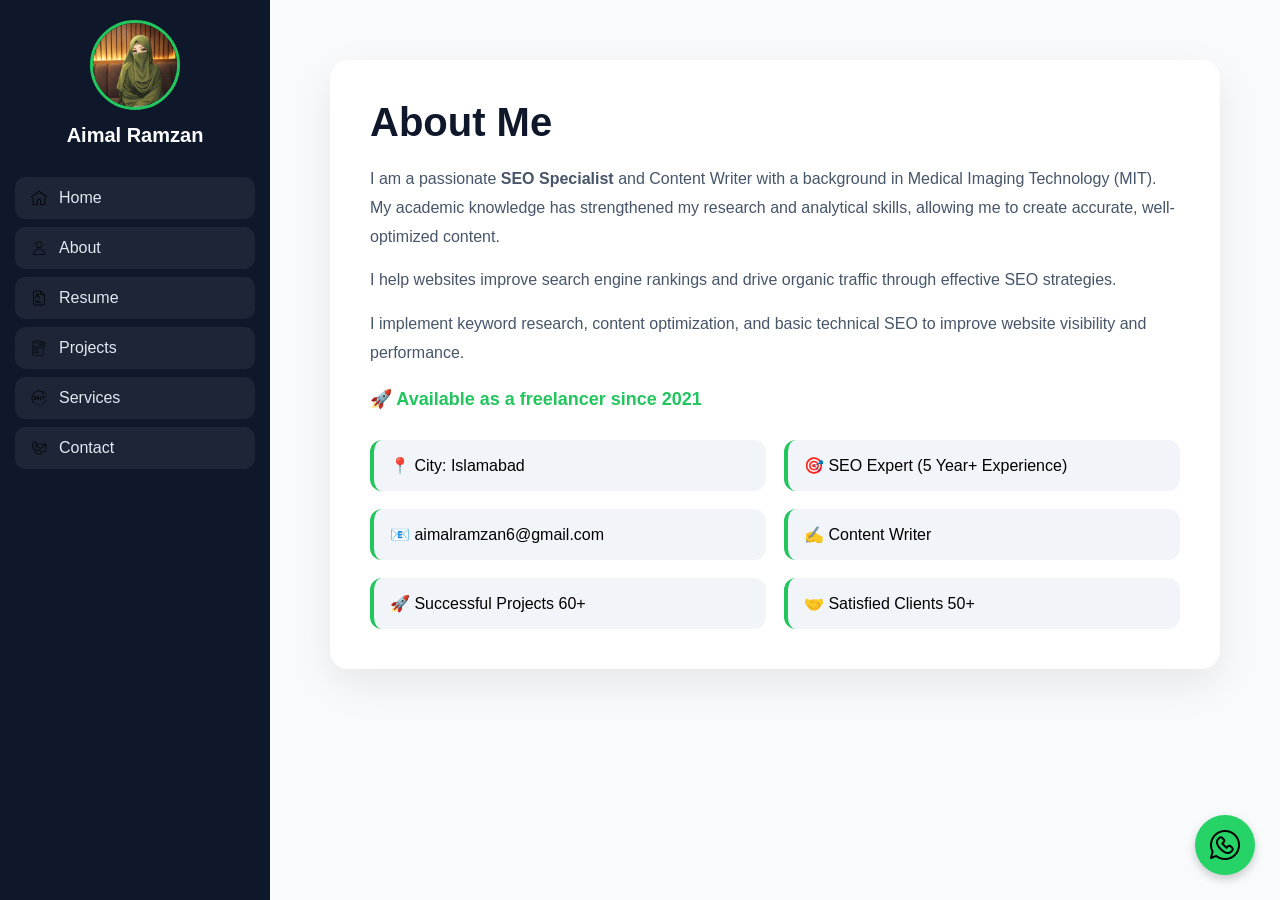
<file: about.html>
<!DOCTYPE html>
<html lang="en">
<head>
    <meta charset="UTF-8">
    <meta name="viewport" content="width=device-width, initial-scale=1.0, user-scalable=yes">
    <title>Aimal Ramzan | About</title>
    <link rel="icon" type="image/png" href="images/favicon.png">
    <link rel="stylesheet" href="css/style.css?v=10">
</head>
<body>

<div class="container">
    <aside class="sidebar">
        <div class="profile">
            <img src="images/Profilee.png" alt="Aimal Ramzan profile picture">
            <h2>Aimal Ramzan</h2>
        </div>
        <nav class="menu">
            <a href="index.html"><img src="images/home.png" alt=""> Home</a>
            <a href="about.html"><img src="images/about.png" alt=""> About</a>
            <a href="resume.html"><img src="images/resume.png" alt=""> Resume</a>
            <a href="projects.html"><img src="images/projects.png" alt=""> Projects</a>
            <a href="services.html"><img src="images/services.png" alt=""> Services</a>
            <a href="contact.html"><img src="images/contact.png" alt=""> Contact</a>
        </nav>
    </aside>

    <section class="about-page">
        <div class="about-box">
            <h1>About Me</h1>
            <p>I am a passionate <b>SEO Specialist</b> and Content Writer with a background in Medical Imaging Technology (MIT). My academic knowledge has strengthened my research and analytical skills, allowing me to create accurate, well-optimized content.</p>
            <p>I help websites improve search engine rankings and drive organic traffic through effective SEO strategies.</p>
            <p>I implement keyword research, content optimization, and basic technical SEO to improve website visibility and performance.</p>
            <p style="color:#22c55e; font-weight:600; font-size:18px;">🚀 Available as a freelancer since 2021</p>
            <div class="info-grid">
                <div class="info-card">📍 City: Islamabad</div>
                <div class="info-card">🎯 SEO Expert (5 Year+ Experience)</div>
                <div class="info-card">📧 aimalramzan6@gmail.com</div>
                <div class="info-card">✍ Content Writer</div>
                <div class="info-card">🚀 Successful Projects 60+</div>
                <div class="info-card">🤝 Satisfied Clients 50+</div>
            </div>
        </div>
    </section>
</div>

<a href="https://wa.me/923157461790" class="whatsapp-float" target="_blank" rel="noopener noreferrer">
    <img src="images/whatsap.png" alt="WhatsApp">
</a>

</body>
</html>
</file>
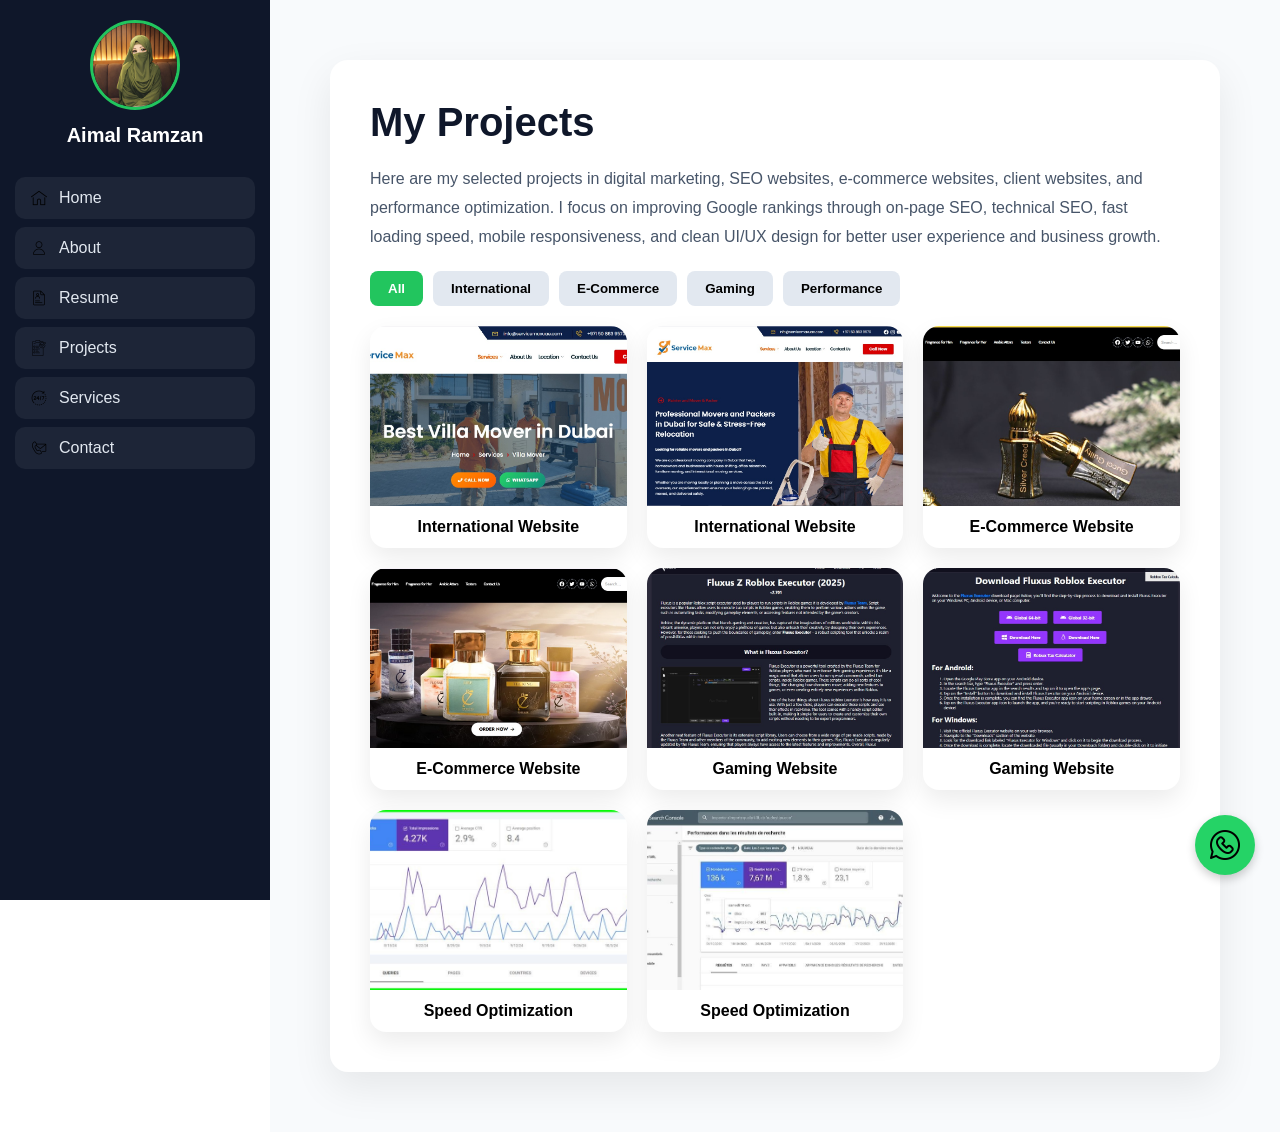
<file: projects.html>
<!DOCTYPE html>
<html lang="en">
<head>
    <meta charset="UTF-8">
    <meta name="viewport" content="width=device-width, initial-scale=1.0, user-scalable=yes">
    <title>Aimal Ramzan | Projects</title>
    <link rel="icon" type="image/png" href="images/favicon.png">
    <link rel="stylesheet" href="css/style.css?v=10">
</head>
<body>

<div class="container">
    <aside class="sidebar">
        <div class="profile">
            <img src="images/Profilee.png" alt="Aimal Ramzan profile picture">
            <h2>Aimal Ramzan</h2>
        </div>
        <nav class="menu">
            <a href="index.html"><img src="images/home.png" alt=""> Home</a>
            <a href="about.html"><img src="images/about.png" alt=""> About</a>
            <a href="resume.html"><img src="images/resume.png" alt=""> Resume</a>
            <a href="projects.html"><img src="images/projects.png" alt=""> Projects</a>
            <a href="services.html"><img src="images/services.png" alt=""> Services</a>
            <a href="contact.html"><img src="images/contact.png" alt=""> Contact</a>
        </nav>
    </aside>

    <section class="about-page">
        <div class="about-box">
            <div class="header-box">
                <h1>My Projects</h1>
                <p>Here are my selected projects in digital marketing, SEO websites, e-commerce websites, client websites, and performance optimization. I focus on improving Google rankings through on-page SEO, technical SEO, fast loading speed, mobile responsiveness, and clean UI/UX design for better user experience and business growth.</p>
            </div>
            <div class="tabs">
                <button class="tab-btn active" data-cat="all">All</button>
                <button class="tab-btn" data-cat="international">International</button>
                <button class="tab-btn" data-cat="ecom">E-Commerce</button>
                <button class="tab-btn" data-cat="gaming">Gaming</button>
                <button class="tab-btn" data-cat="performance">Performance</button>
            </div>
            <div class="projects" id="projectsContainer">
                <div class="card international" data-img="images/interclient.png"><img src="images/interclient.png" alt="International Website"><h3>International Website</h3></div>
                <div class="card international" data-img="images/interclint2.png"><img src="images/interclint2.png" alt="International Website"><h3>International Website</h3></div>
                <div class="card ecom" data-img="images/Ecom1.png"><img src="images/Ecom1.png" alt="E-Commerce"><h3>E-Commerce Website</h3></div>
                <div class="card ecom" data-img="images/Ecom2.png"><img src="images/Ecom2.png" alt="E-Commerce"><h3>E-Commerce Website</h3></div>
                <div class="card gaming" data-img="images/gaming1.png"><img src="images/gaming1.png" alt="Gaming"><h3>Gaming Website</h3></div>
                <div class="card gaming" data-img="images/gaming2.png"><img src="images/gaming2.png" alt="Gaming"><h3>Gaming Website</h3></div>
                <div class="card performance" data-img="images/performance1.png"><img src="images/performance1.png" alt="Performance"><h3>Speed Optimization</h3></div>
                <div class="card performance" data-img="images/performance2.png"><img src="images/performance2.png" alt="Performance"><h3>Speed Optimization</h3></div>
            </div>
        </div>
    </section>
</div>

<div class="lightbox" id="lightbox" onclick="closeImage()">
    <span class="close">&times;</span>
    <img id="lightbox-img" alt="Enlarged view">
</div>

<a href="https://wa.me/923157461790" class="whatsapp-float" target="_blank" rel="noopener noreferrer">
    <img src="images/whatsap.png" alt="WhatsApp">
</a>

<script>
    const container = document.getElementById('projectsContainer');
    const btns = document.querySelectorAll('.tab-btn');
    const cards = container.querySelectorAll('.card');

    function filterProjects(category) {
        cards.forEach(card => {
            if(category === 'all') card.style.display = 'block';
            else card.style.display = card.classList.contains(category) ? 'block' : 'none';
        });
    }

    btns.forEach(btn => {
        btn.addEventListener('click', () => {
            btns.forEach(b => b.classList.remove('active'));
            btn.classList.add('active');
            filterProjects(btn.getAttribute('data-cat'));
        });
    });
    filterProjects('all');

    const lightbox = document.getElementById('lightbox');
    const lightboxImg = document.getElementById('lightbox-img');
    window.openImage = (src) => {
        lightbox.style.display = 'flex';
        lightboxImg.src = src;
    };
    window.closeImage = () => {
        lightbox.style.display = 'none';
    };
    cards.forEach(card => {
        card.addEventListener('click', (e) => {
            e.stopPropagation();
            const imgSrc = card.getAttribute('data-img');
            if(imgSrc) openImage(imgSrc);
        });
    });
</script>
</body>
</html>
</file>
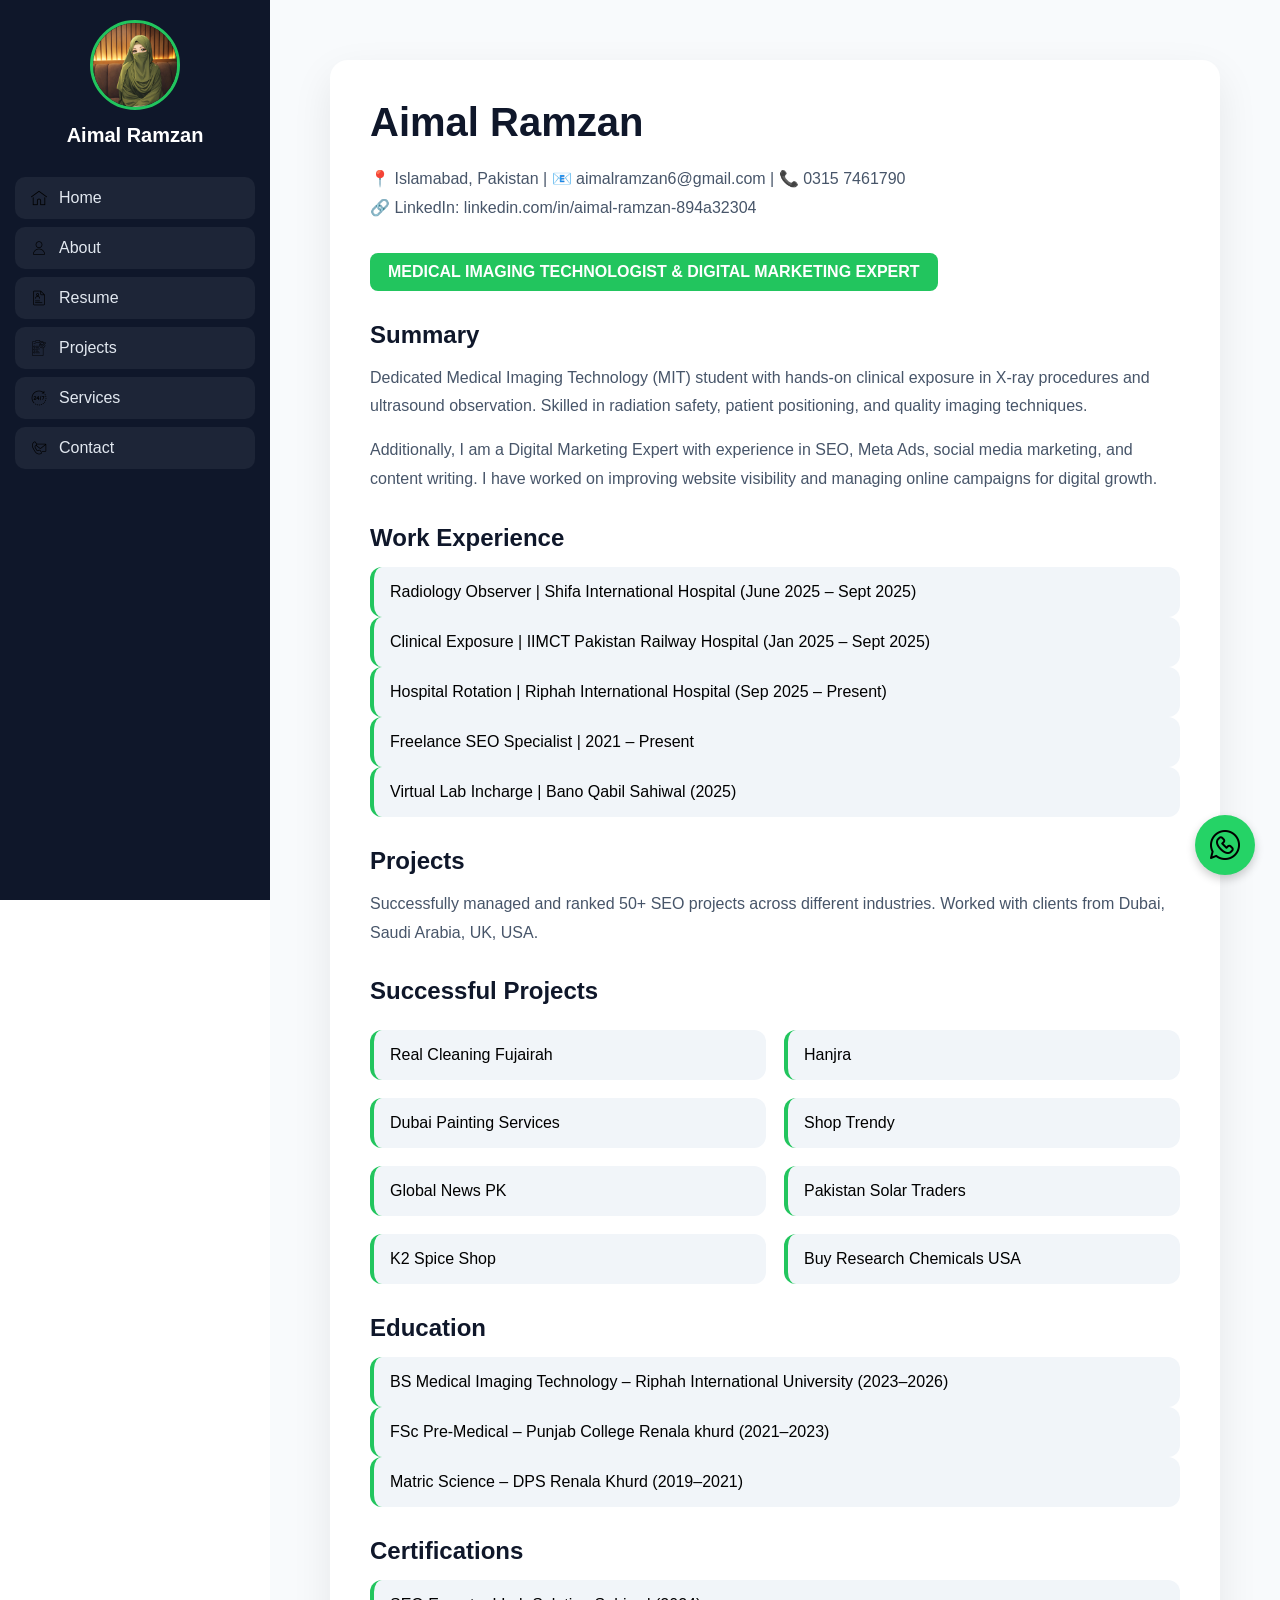
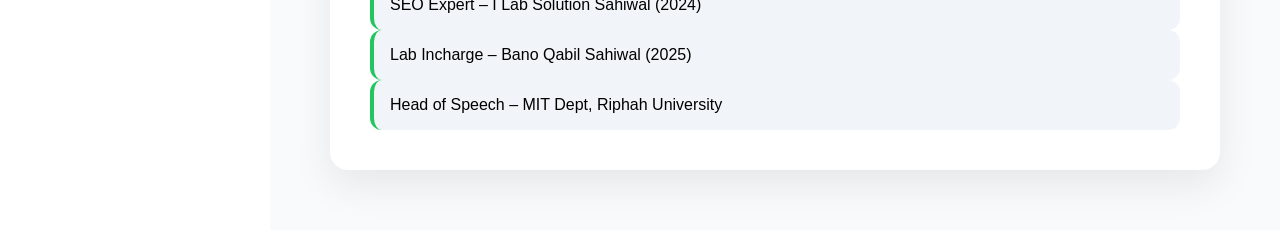
<file: resume.html>
<!DOCTYPE html>
<html lang="en">
<head>
    <meta charset="UTF-8">
    <meta name="viewport" content="width=device-width, initial-scale=1.0, user-scalable=yes">
    <title>Aimal Ramzan | Resume</title>
    <link rel="icon" type="image/png" href="images/favicon.png">
    <link rel="stylesheet" href="css/style.css?v=10">
</head>
<body>

<div class="container">
    <aside class="sidebar">
        <div class="profile">
            <img src="images/Profilee.png" alt="Aimal Ramzan profile picture">
            <h2>Aimal Ramzan</h2>
        </div>
        <nav class="menu">
            <a href="index.html"><img src="images/home.png" alt=""> Home</a>
            <a href="about.html"><img src="images/about.png" alt=""> About</a>
            <a href="resume.html"><img src="images/resume.png" alt=""> Resume</a>
            <a href="projects.html"><img src="images/projects.png" alt=""> Projects</a>
            <a href="services.html"><img src="images/services.png" alt=""> Services</a>
            <a href="contact.html"><img src="images/contact.png" alt=""> Contact</a>
        </nav>
    </aside>

    <section class="about-page">
        <div class="about-box resume-box">
            <div class="resume-header">
                <h1>Aimal Ramzan</h1>
                <p class="resume-contact">📍 Islamabad, Pakistan | 📧 aimalramzan6@gmail.com | 📞 0315 7461790 <br> 🔗 LinkedIn: linkedin.com/in/aimal-ramzan-894a32304</p>
                <div class="highlight">MEDICAL IMAGING TECHNOLOGIST & DIGITAL MARKETING EXPERT</div>
            </div>
            <section class="resume-section">
                <h2>Summary</h2>
                <p>Dedicated Medical Imaging Technology (MIT) student with hands-on clinical exposure in X-ray procedures and ultrasound observation. Skilled in radiation safety, patient positioning, and quality imaging techniques.</p>
                <p>Additionally, I am a Digital Marketing Expert with experience in SEO, Meta Ads, social media marketing, and content writing. I have worked on improving website visibility and managing online campaigns for digital growth.</p>
            </section>
            <section class="resume-section">
                <h2>Work Experience</h2>
                <div class="info-card">Radiology Observer | Shifa International Hospital (June 2025 – Sept 2025)</div>
                <div class="info-card">Clinical Exposure | IIMCT Pakistan Railway Hospital (Jan 2025 – Sept 2025)</div>
                <div class="info-card">Hospital Rotation | Riphah International Hospital (Sep 2025 – Present)</div>
                <div class="info-card">Freelance SEO Specialist | 2021 – Present</div>
                <div class="info-card">Virtual Lab Incharge | Bano Qabil Sahiwal (2025)</div>
            </section>
            <section class="resume-section">
                <h2>Projects</h2>
                <p>Successfully managed and ranked 50+ SEO projects across different industries. Worked with clients from Dubai, Saudi Arabia, UK, USA.</p>
            </section>
            <section class="resume-section">
                <h2>Successful Projects</h2>
                <div class="info-grid">
                    <a class="project-link" href="https://realcleaningfujairah.ae/" target="_blank" rel="noopener noreferrer"><div class="info-card">Real Cleaning Fujairah</div></a>
                    <a class="project-link" href="http://hanjra.com.pk/" target="_blank" rel="noopener noreferrer"><div class="info-card">Hanjra</div></a>
                    <a class="project-link" href="https://dubaipaintingservices.org/" target="_blank" rel="noopener noreferrer"><div class="info-card">Dubai Painting Services</div></a>
                    <a class="project-link" href="https://shoptrendy.pk/" target="_blank" rel="noopener noreferrer"><div class="info-card">Shop Trendy</div></a>
                    <a class="project-link" href="https://globalnewspk.com/" target="_blank" rel="noopener noreferrer"><div class="info-card">Global News PK</div></a>
                    <a class="project-link" href="https://pakistansolartraders.com/" target="_blank" rel="noopener noreferrer"><div class="info-card">Pakistan Solar Traders</div></a>
                    <a class="project-link" href="https://k2spiceshop.com/" target="_blank" rel="noopener noreferrer"><div class="info-card">K2 Spice Shop</div></a>
                    <a class="project-link" href="https://buyresearchchemicalsusa.com/" target="_blank" rel="noopener noreferrer"><div class="info-card">Buy Research Chemicals USA</div></a>
                </div>
            </section>
            <section class="resume-section">
                <h2>Education</h2>
                <div class="info-card">BS Medical Imaging Technology – Riphah International University (2023–2026)</div>
                <div class="info-card">FSc Pre-Medical – Punjab College Renala khurd (2021–2023)</div>
                <div class="info-card">Matric Science – DPS Renala Khurd (2019–2021)</div>
            </section>
            <section class="resume-section">
                <h2>Certifications</h2>
                <div class="info-card">SEO Expert – I Lab Solution Sahiwal (2024)</div>
                <div class="info-card">Lab Incharge – Bano Qabil Sahiwal (2025)</div>
                <div class="info-card">Head of Speech – MIT Dept, Riphah University</div>
            </section>
        </div>
    </section>
</div>

<a href="https://wa.me/923157461790" class="whatsapp-float" target="_blank" rel="noopener noreferrer">
    <img src="images/whatsap.png" alt="WhatsApp">
</a>

</body>
</html>
</file>
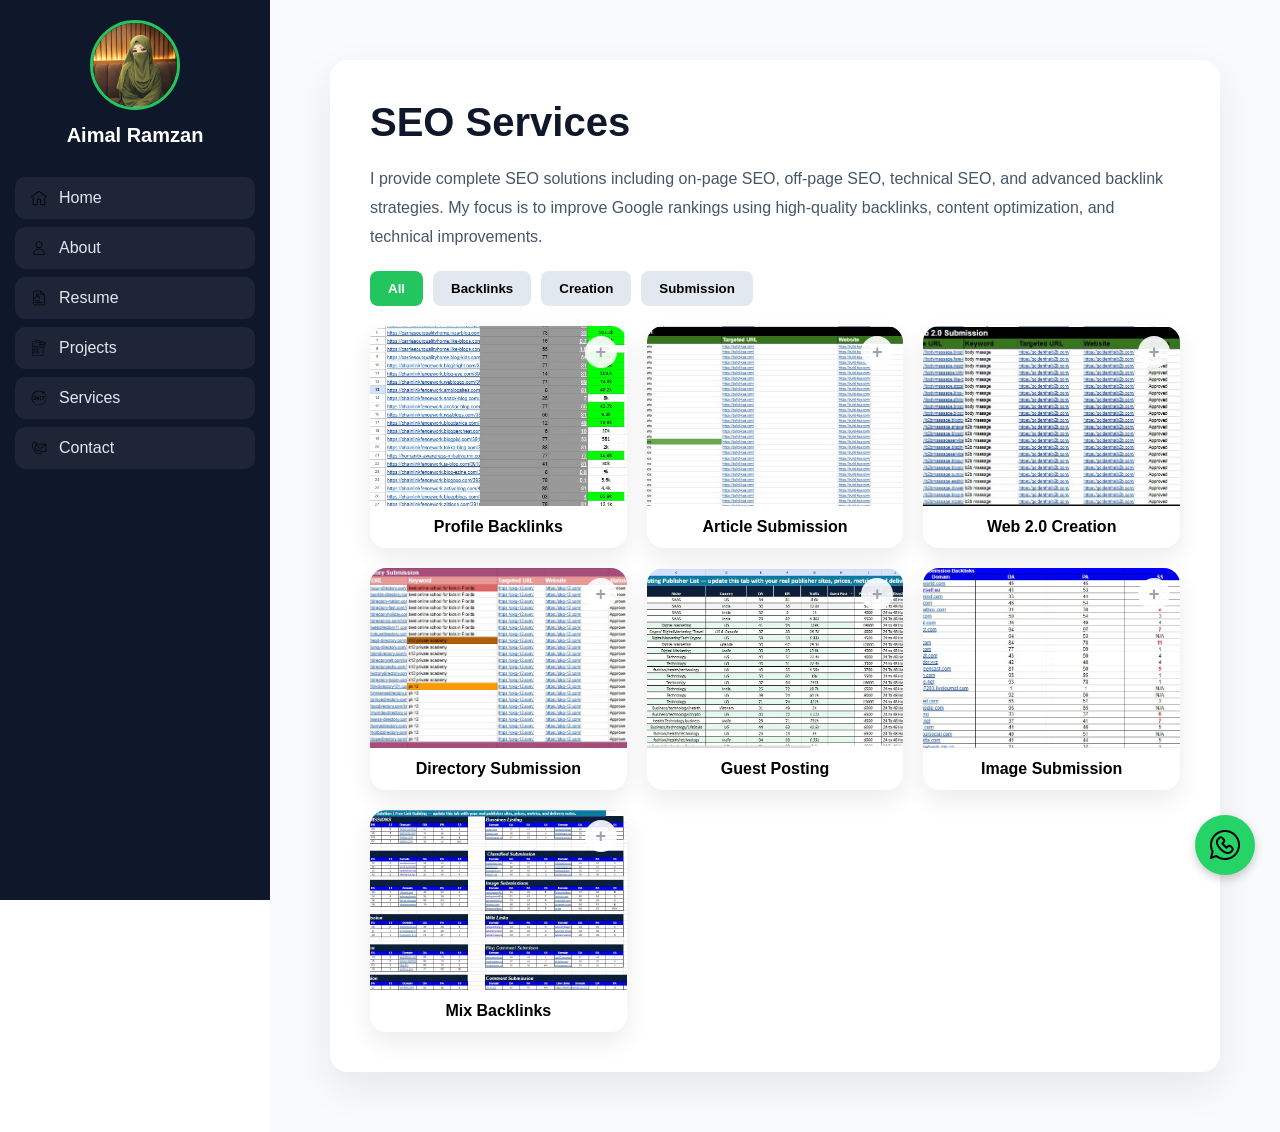
<file: services.html>
<!DOCTYPE html>
<html lang="en">
<head>
    <meta charset="UTF-8">
    <meta name="viewport" content="width=device-width, initial-scale=1.0, user-scalable=yes">
    <title>Aimal Ramzan | SEO Services</title>
    <link rel="icon" type="image/png" href="images/favicon.png">
    <link rel="stylesheet" href="css/style.css?v=10">
</head>
<body>

<div class="container">
    <aside class="sidebar">
        <div class="profile">
            <img src="images/Profilee.png" alt="Aimal Ramzan profile picture">
            <h2>Aimal Ramzan</h2>
        </div>
        <nav class="menu">
            <a href="index.html"><img src="images/home.png" alt=""> Home</a>
            <a href="about.html"><img src="images/about.png" alt=""> About</a>
            <a href="resume.html"><img src="images/resume.png" alt=""> Resume</a>
            <a href="projects.html"><img src="images/projects.png" alt=""> Projects</a>
            <a href="services.html"><img src="images/services.png" alt=""> Services</a>
            <a href="contact.html"><img src="images/contact.png" alt=""> Contact</a>
        </nav>
    </aside>

    <section class="about-page">
        <div class="about-box">
            <div class="header-box">
                <h1>SEO Services</h1>
                <p>I provide complete SEO solutions including on-page SEO, off-page SEO, technical SEO, and advanced backlink strategies. My focus is to improve Google rankings using high-quality backlinks, content optimization, and technical improvements.</p>
            </div>
            <div class="tabs">
                <button class="tab-btn active" data-cat="all">All</button>
                <button class="tab-btn" data-cat="backlinks">Backlinks</button>
                <button class="tab-btn" data-cat="creation">Creation</button>
                <button class="tab-btn" data-cat="submission">Submission</button>
            </div>
            <div class="projects services-grid" id="servicesContainer">
                <div class="card backlinks" data-img="images/profile-backlinks.png"><div class="img-box"><img src="images/profile-backlinks.png" alt="Profile Backlinks"><span class="plus">+</span></div><h3>Profile Backlinks</h3></div>
                <div class="card submission" data-img="images/Article backlinks.png"><div class="img-box"><img src="images/Article backlinks.png" alt="Article Submission"><span class="plus">+</span></div><h3>Article Submission</h3></div>
                <div class="card creation" data-img="images/web 2.0.png"><div class="img-box"><img src="images/web 2.0.png" alt="Web 2.0 Creation"><span class="plus">+</span></div><h3>Web 2.0 Creation</h3></div>
                <div class="card submission" data-img="images/Directory submission.png"><div class="img-box"><img src="images/Directory submission.png" alt="Directory Submission"><span class="plus">+</span></div><h3>Directory Submission</h3></div>
                <div class="card backlinks" data-img="images/Guest posting.png"><div class="img-box"><img src="images/Guest posting.png" alt="Guest Posting"><span class="plus">+</span></div><h3>Guest Posting</h3></div>
                <div class="card submission" data-img="images/Image submission.png"><div class="img-box"><img src="images/Image submission.png" alt="Image Submission"><span class="plus">+</span></div><h3>Image Submission</h3></div>
                <div class="card backlinks" data-img="images/Mix Backlinks.png"><div class="img-box"><img src="images/Mix Backlinks.png" alt="Mix Backlinks"><span class="plus">+</span></div><h3>Mix Backlinks</h3></div>
            </div>
        </div>
    </section>
</div>

<div class="lightbox" id="lightbox" onclick="closeImage()">
    <span class="close">&times;</span>
    <img id="lightbox-img" alt="Enlarged view">
</div>

<a href="https://wa.me/923157461790" class="whatsapp-float" target="_blank" rel="noopener noreferrer">
    <img src="images/whatsap.png" alt="WhatsApp">
</a>

<script>
    const container = document.getElementById('servicesContainer');
    const btns = document.querySelectorAll('.tab-btn');
    const cards = container.querySelectorAll('.card');

    function filterServices(category) {
        cards.forEach(card => {
            if(category === 'all') card.style.display = 'block';
            else card.style.display = card.classList.contains(category) ? 'block' : 'none';
        });
    }

    btns.forEach(btn => {
        btn.addEventListener('click', () => {
            btns.forEach(b => b.classList.remove('active'));
            btn.classList.add('active');
            filterServices(btn.getAttribute('data-cat'));
        });
    });
    filterServices('all');

    const lightbox = document.getElementById('lightbox');
    const lightboxImg = document.getElementById('lightbox-img');
    window.openImage = (src) => {
        lightbox.style.display = 'flex';
        lightboxImg.src = src;
    };
    window.closeImage = () => {
        lightbox.style.display = 'none';
    };
    cards.forEach(card => {
        card.addEventListener('click', (e) => {
            e.stopPropagation();
            const imgSrc = card.getAttribute('data-img');
            if(imgSrc) openImage(imgSrc);
        });
    });
</script>
</body>
</html>
</file>
<file: css/style.css>
/* ========== GLOBAL ========== */
* {
    margin: 0;
    padding: 0;
    box-sizing: border-box;
}
html {
    scroll-behavior: smooth;
}
body {
    font-family: Arial, sans-serif;
    background: #ffffff;
}

/* ========== CONTAINER & SIDEBAR ========== */
.container {
    display: block;
}
.sidebar {
    width: 270px;
    height: 100vh;
    position: fixed;
    top: 0;
    left: 0;
    background: #0f172a;
    z-index: 9999;
    overflow-y: auto;
    padding: 20px 15px;
}
.profile {
    text-align: center;
}
.profile img {
    width: 90px;
    height: 90px;
    border-radius: 50%;
    border: 3px solid #22c55e;
    object-fit: cover;
}
.profile h2 {
    margin: 10px 0 0;
    font-size: 20px;
    color: white;
}
.menu {
    margin-top: 30px;
}
.menu a {
    display: flex;
    align-items: center;
    gap: 12px;
    padding: 12px 16px;
    margin: 8px 0;
    background: rgba(255,255,255,0.06);
    border-radius: 10px;
    color: #e2e8f0;
    text-decoration: none;
    transition: 0.3s;
}
.menu a img {
    width: 16px;
    height: 16px;
}
.menu a:hover {
    background: #22c55e;
    transform: translateX(6px);
}

/* ========== MAIN CONTENT ========== */
.about-page {
    margin-left: 270px;
    width: calc(100% - 270px);
    min-height: 100vh;
    padding: 60px;
    background: #f8fafc;
}
.about-box {
    max-width: 1000px;
    margin: auto;
    background: #fff;
    padding: 40px;
    border-radius: 18px;
    box-shadow: 0 15px 40px rgba(0,0,0,0.08);
}
.about-box h1 {
    font-size: 40px;
    color: #0f172a;
    margin-bottom: 20px;
}
.about-box p {
    color: #475569;
    line-height: 1.8;
    margin-bottom: 15px;
}

/* Info cards */
.info-grid {
    display: grid;
    grid-template-columns: repeat(2, 1fr);
    gap: 18px;
    margin-top: 25px;
}
.info-card {
    background: #f1f5f9;
    padding: 16px;
    border-radius: 12px;
    border-left: 4px solid #22c55e;
    transition: 0.3s;
}
.info-card:hover {
    transform: translateY(-4px);
    background: #fff;
}

/* Resume specific */
.resume-contact {
    color: #64748b;
    line-height: 1.7;
    margin-top: 10px;
}
.highlight {
    margin-top: 15px;
    background: #22c55e;
    color: white;
    padding: 10px 18px;
    border-radius: 8px;
    display: inline-block;
    font-weight: 700;
}
.resume-section {
    margin-top: 30px;
}
.resume-section h2 {
    margin-bottom: 15px;
    color: #0f172a;
}
.project-link {
    text-decoration: none;
    color: inherit;
    display: block;
}
.project-link:hover .info-card {
    border-color: #22c55e;
    color: #22c55e;
}

/* Projects & Services Grid */
.projects {
    display: grid;
    grid-template-columns: repeat(auto-fit, minmax(220px, 1fr));
    gap: 20px;
    margin-top: 20px;
}
#services .projects {
    grid-template-columns: repeat(3, 1fr);
}
.card {
    background: #fff;
    border-radius: 16px;
    overflow: hidden;
    box-shadow: 0 10px 25px rgba(0,0,0,0.08);
    transition: 0.3s;
    cursor: pointer;
}
.card img {
    width: 100%;
    height: 180px;
    object-fit: cover;
    display: block;
}
.card h3 {
    padding: 12px;
    font-size: 16px;
    text-align: center;
}
.card:hover {
    transform: translateY(-6px);
}
.img-box {
    position: relative;
}
.plus {
    position: absolute;
    top: 10px;
    right: 10px;
    width: 32px;
    height: 32px;
    border-radius: 50%;
    background: rgba(255,255,255,0.9);
    color: #9ca3af;
    display: flex;
    align-items: center;
    justify-content: center;
    font-size: 18px;
    font-weight: bold;
    transition: 0.3s;
}
.card:hover .plus {
    color: #22c55e;
}
.card:active .plus {
    background: #22c55e;
    color: #fff;
    transform: scale(1.1);
}

/* Tabs */
.tabs {
    margin: 20px 0;
    display: flex;
    flex-wrap: wrap;
    gap: 10px;
}
.tab-btn {
    padding: 10px 18px;
    border: none;
    background: #e2e8f0;
    border-radius: 8px;
    cursor: pointer;
    font-weight: 600;
    transition: 0.3s;
}
.tab-btn.active, .tab-btn:hover {
    background: #22c55e;
    color: white;
}

/* Contact Page */
.contact-wrapper {
    display: flex;
    gap: 40px;
    flex-wrap: wrap;
}
.contact-left, .contact-right {
    flex: 1;
    min-width: 280px;
}
.contact-card {
    background: #f8fafc;
    padding: 15px;
    margin-bottom: 20px;
    border-radius: 12px;
    text-align: center;
    transition: 0.3s;
}
.contact-card img {
    width: 35px;
    height: 35px;
    margin-bottom: 8px;
}
.contact-card h3 {
    font-size: 16px;
    margin: 5px 0;
}
.contact-card p, .contact-card a {
    color: #9ca3af;
    text-decoration: none;
    transition: 0.3s;
}
.contact-card a:hover, .contact-card a:active {
    color: #22c55e;
}
.contact-right input, .contact-right textarea {
    width: 100%;
    padding: 12px;
    margin-bottom: 15px;
    border: 1px solid #ddd;
    border-radius: 10px;
    transition: 0.3s;
    font-size: 16px;
}
.contact-right input:focus, .contact-right textarea:focus {
    border-color: #22c55e;
    outline: none;
    box-shadow: 0 0 5px rgba(34,197,94,0.3);
}
.contact-right button {
    display: block;
    margin: 10px auto 0;
    padding: 10px 25px;
    background: #22c55e;
    color: white;
    border: none;
    border-radius: 10px;
    cursor: pointer;
    transition: 0.3s;
}
.contact-right button:hover {
    background: #16a34a;
    transform: scale(1.02);
}

/* Lightbox */
.lightbox {
    position: fixed;
    top: 0;
    left: 0;
    width: 100%;
    height: 100%;
    background: rgba(0,0,0,0.9);
    display: none;
    justify-content: center;
    align-items: center;
    z-index: 9999;
}
.lightbox img {
    max-width: 90%;
    max-height: 90%;
    border-radius: 10px;
}
.close {
    position: absolute;
    top: 20px;
    right: 30px;
    font-size: 40px;
    color: white;
    cursor: pointer;
}

/* WhatsApp Float */
.whatsapp-float {
    position: fixed;
    bottom: 25px;
    right: 25px;
    width: 60px;
    height: 60px;
    background: #25D366;
    border-radius: 50%;
    display: flex;
    justify-content: center;
    align-items: center;
    z-index: 999;
    box-shadow: 0 4px 10px rgba(0,0,0,0.2);
}
.whatsapp-float img {
    width: 32px;
}

/* ========== HERO SECTION ========== */
.hero-section {
    background-image: url('images/Profilee.png') !important;
    background-size: cover !important;
    background-position: center !important;
    position: relative !important;
    min-height: 100vh !important;
}
.hero-section::before {
    content: "" !important;
    position: absolute !important;
    top: 0 !important;
    left: 0 !important;
    width: 100% !important;
    height: 100% !important;
    background: rgba(0,0,0,0.6) !important;
    z-index: 1 !important;
}
.hero-section .about-box {
    position: absolute !important;
    bottom: 40px !important;
    left: 50px !important;
    z-index: 2 !important;
    background: transparent !important;
    box-shadow: none !important;
    text-align: left !important;
    margin: 0 !important;
    padding: 0 !important;
    width: auto !important;
    max-width: 600px !important;
}
.hero-section .name {
    color: white !important;
    font-size: 55px !important;
    margin-bottom: 10px !important;
    text-shadow: 0 2px 10px rgba(0,0,0,0.6) !important;
}
.hero-section .typing {
    color: #22c55e !important;
    font-weight: 600 !important;
    font-size: 28px !important;
    min-height: 60px !important;
}

/* ========== RESPONSIVE ========== */
@media (max-width: 1024px) {
    .sidebar { width: 220px; }
    .about-page { margin-left: 220px; width: calc(100% - 220px); padding: 50px 30px; }
}

@media (max-width: 768px) {
    .sidebar {
        width: 100%;
        height: auto;
        position: relative;
        padding: 15px;
    }
    .menu {
        display: flex;
        flex-wrap: wrap;
        gap: 8px;
        justify-content: center;
    }
    .menu a {
        flex: 1 0 auto;
        justify-content: center;
    }
    .about-page {
        margin-left: 0;
        width: 100%;
        padding: 30px 20px;
    }
    .about-box { padding: 25px; }
    .info-grid { grid-template-columns: 1fr; }
    .projects { grid-template-columns: 1fr; }
    #services .projects { grid-template-columns: 1fr; }
    .contact-wrapper { flex-direction: column; }

    .hero-section .about-box {
        left: 20px !important;
        bottom: 30px !important;
    }
    .hero-section .name {
        font-size: 36px !important;
    }
    .hero-section .typing {
        font-size: 22px !important;
    }
}

@media (max-width: 480px) {
    .about-box h1 {
        font-size: 28px;
    }
    .hero-section .name {
        font-size: 28px !important;
    }
    .hero-section .typing {
        font-size: 18px !important;
    }
    .menu {
        display: grid;
        grid-template-columns: repeat(2, 1fr);
        gap: 8px;
    }
    .menu a {
        margin: 0;
        padding: 10px 8px;
        font-size: 14px;
    }
    .card img {
        height: auto;
        aspect-ratio: 16 / 9;
    }
    .tab-btn {
        padding: 12px 16px;
        font-size: 14px;
    }
    .info-card {
        padding: 12px;
    }
    .whatsapp-float {
        width: 50px;
        height: 50px;
        bottom: 20px;
        right: 20px;
    }
    .whatsapp-float img {
        width: 28px;
    }
    .close {
        font-size: 50px;
        top: 15px;
        right: 20px;
        padding: 10px;
    }
}

.typing {
    font-size: 24px;
    color: #22c55e;
    font-weight: 600;
    min-height: 50px;
}
</file>
